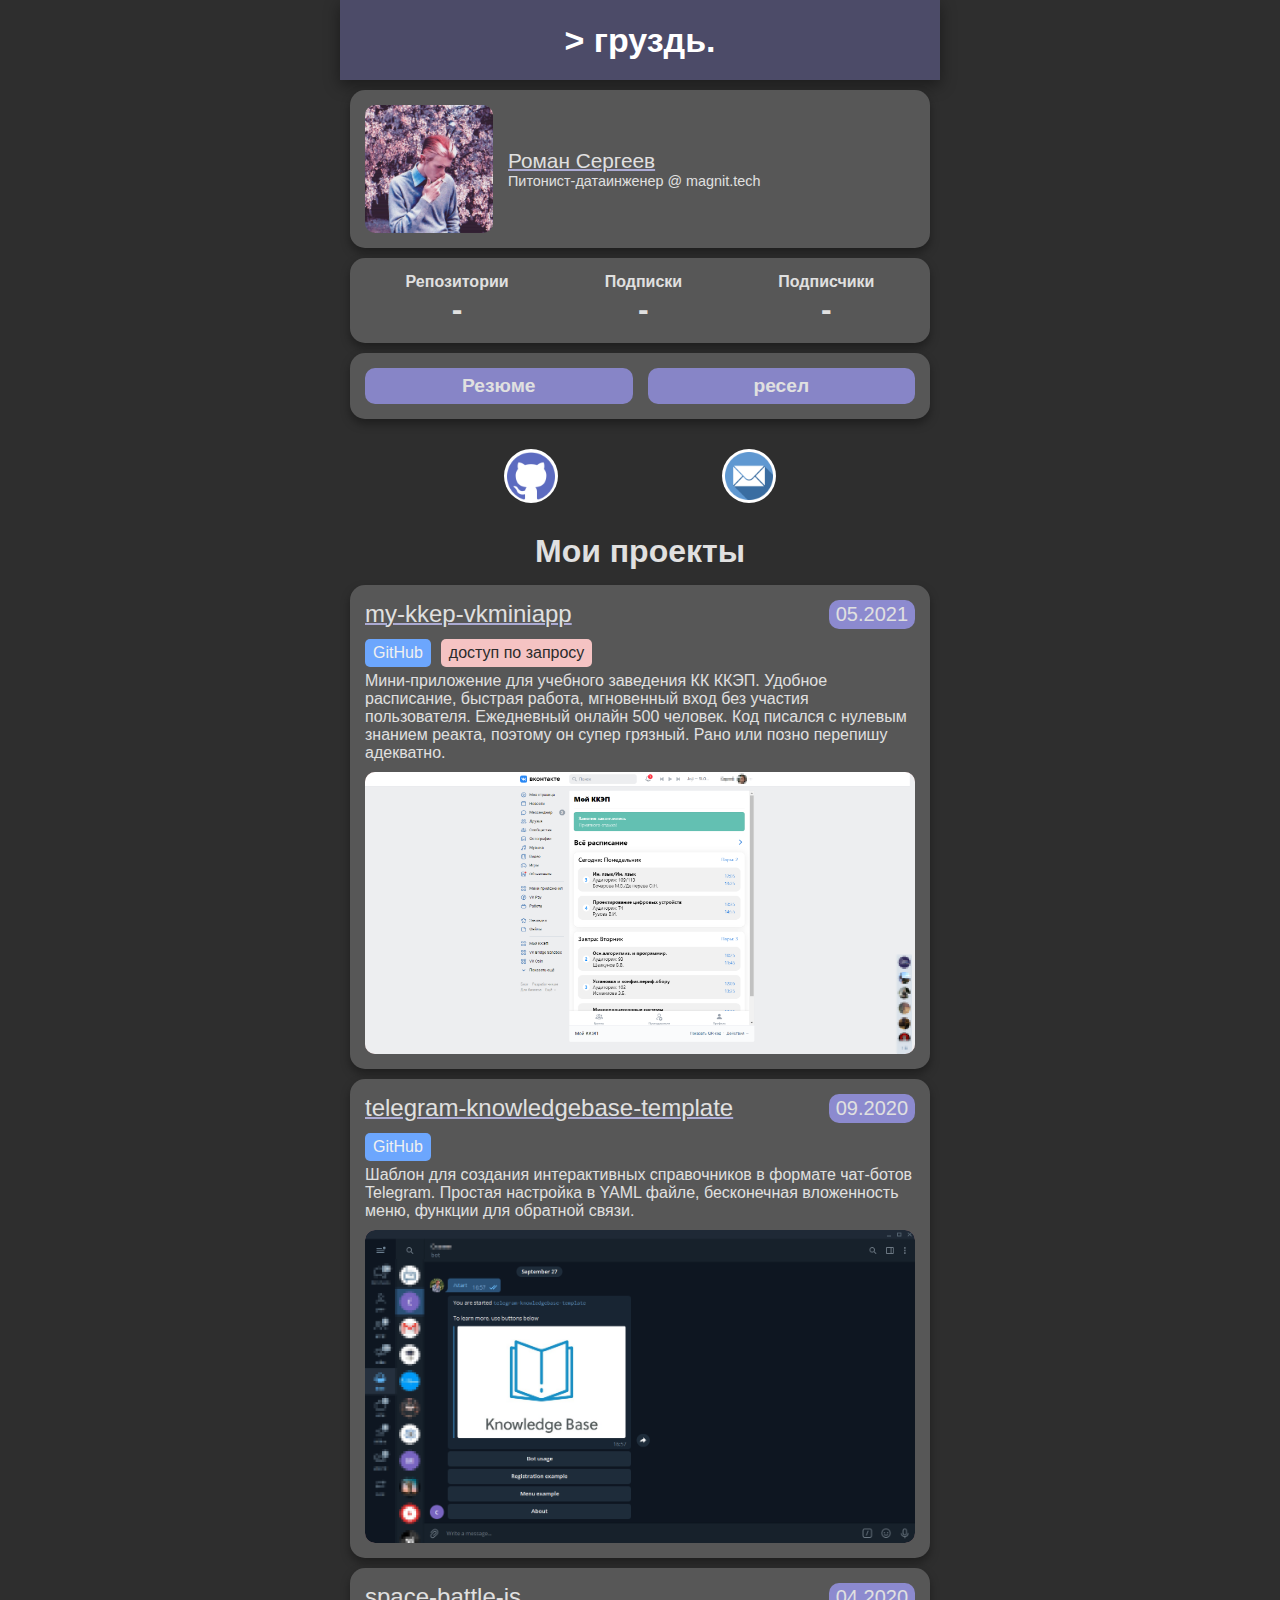
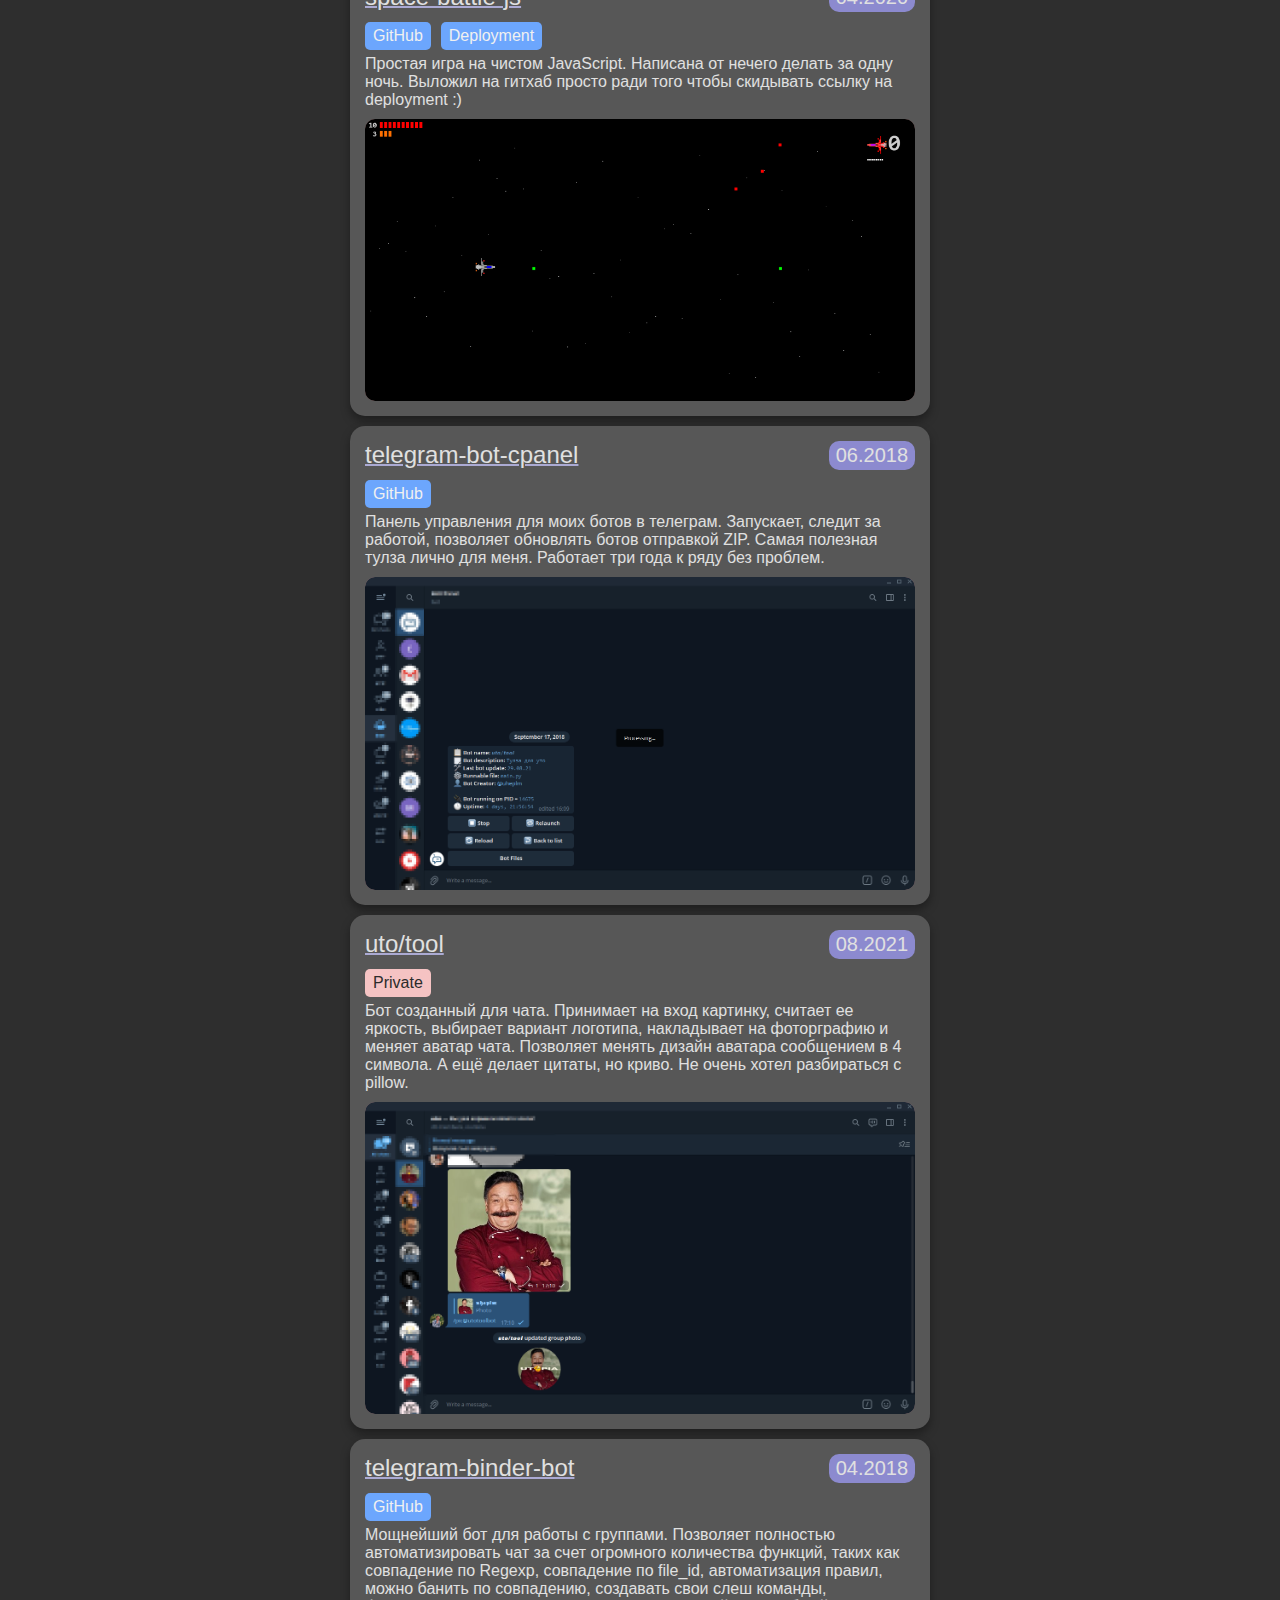
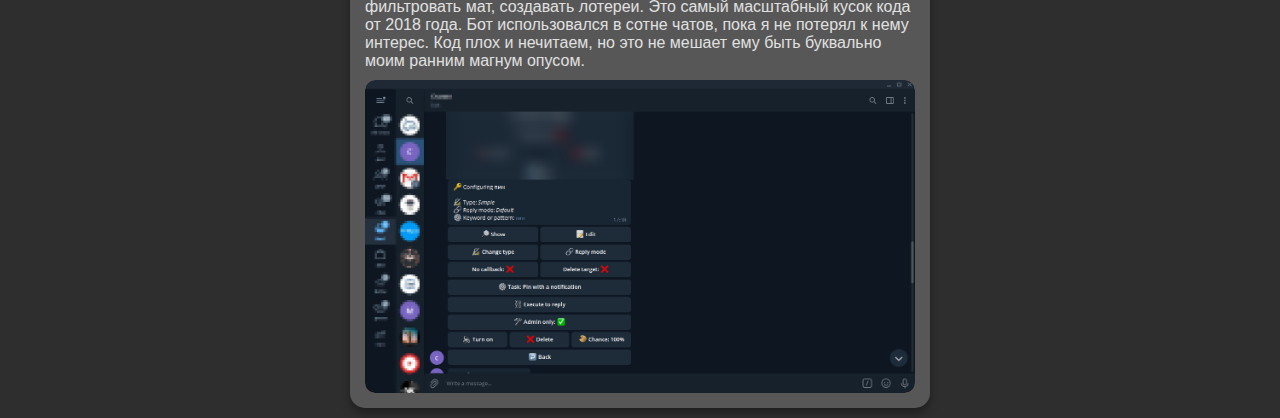
<file: index.html>
<html>

<head>
    <!--Let browser know website is optimized for mobile-->
    <meta name="viewport" content="width=device-width, initial-scale=1.0" />
    <link rel="stylesheet" href="index.css">
    <link type="image/png" rel="icon" href="png/fav.ico">
</head>

<body>
    <div class="header">
        <span class="header__avatar"></span>
        <span class="header__title">> груздь.</span>
    </div>
    <div class="cards">
        <div class="card-info">
            <img src="png/av.jpg" class="card-info__avatar"/>
            <div class="card-info_col">
                <span class="ci__name">Роман Сергеев</span>
                <span class="ci__bio">Питонист-датаинженер @ magnit.tech</span>
            </div>
        </div>
    </div>
    <div class="card-github">
        <div class="card-col">
            <span class="github-param">Репозитории</span>
            <span class="github-number" id="repos">-</span>
        </div>
        <div class="card-col">
            <span class="github-param">Подписки</span>
            <span class="github-number" id="following">-</span>
        </div>
        <div class="card-col">
            <span class="github-param">Подписчики</span>
            <span class="github-number" id="followers">-</span>
        </div>
    </div>
    <div class="card-buttons">
        <a href="https://budu.jobs/cv/p/6116f12f-f430-4489-84e9-92530934de76" class="button">Резюме</a>
        <a href="/static/resell/create.html" class="button">ресел</a>
    </div>
    <div class="ci-links">
        <a href="https://github.com/uheplm" target="_blank"><img src="png/github.png"/></a>
        <a href="mailto: grzd.me@gmail.com" target="_blank"><img src="png/email.png"/></a>
    </div>
    <div class="projects">Мои проекты</div>
    <div class="card">
        <div class="card__headerflex">
            <div class="card__header">my-kkep-vkminiapp</div>
            <div class="card__time">05.2021</div>
        </div>
        <div class="card__links">
            <a href="https://github.com/uheplm/my-kkep-vkminiapp">GitHub</a>
            <span>доступ по запросу</span>
        </div>
        <span class="card__content">
            Мини-приложение для учебного заведения КК ККЭП. Удобное расписание, быстрая работа,
            мгновенный вход без участия пользователя. Ежедневный онлайн 500 человек. 
            Код писался с нулевым знанием реакта, поэтому он супер грязный. 
            Рано или позно перепишу адекватно.
        </span>
        <img src="png/mykkep.png" class="card__cover" id="mykkep"></div>
    </div>
    <div class="card">
        <div class="card__headerflex">
            <div class="card__header">telegram-knowledgebase-template</div>
            <div class="card__time">09.2020</div>
        </div>
        <div class="card__links">
            <a href="https://github.com/uheplm/telegram-knowledgebase-template">GitHub</a>
        </div>
        <span class="card__content">
            Шаблон для создания интерактивных справочников в формате чат-ботов Telegram.
            Простая настройка в YAML файле, бесконечная вложенность меню, функции для обратной связи.
        </span>
        <img src="png/tgkb.png" class="card__cover" id="mykkep"></div>
    </div>
    <div class="card">
        <div class="card__headerflex">
            <div class="card__header">space-battle-js</div>
            <div class="card__time">04.2020</div>
        </div>
        <div class="card__links">
            <a href="https://github.com/uheplm/space-battle-js">GitHub</a>
            <a href="https://uheplm.github.io/space-battle-js">Deployment</a>
        </div>
        <span class="card__content">
            Простая игра на чистом JavaScript. Написана от нечего делать за одну ночь. 
            Выложил на гитхаб просто ради того чтобы скидывать ссылку на deployment :)
        </span>
        <img src="png/sbat.png" class="card__cover" id="mykkep"></div>
    </div>
    <div class="card">
        <div class="card__headerflex">
            <div class="card__header">telegram-bot-cpanel</div>
            <div class="card__time">06.2018</div>
        </div>
        <div class="card__links">
            <a href="https://github.com/uheplm/telegram-bot-cpanel">GitHub</a>
        </div>
        <span class="card__content">
            Панель управления для моих ботов в телеграм. 
            Запускает, следит за работой, позволяет обновлять ботов отправкой ZIP.
            Самая полезная тулза лично для меня. Работает три года к ряду без проблем.
        </span>
        <img src="png/btcp.png" class="card__cover" id="mykkep"></div>
    </div>
    <div class="card">
        <div class="card__headerflex">
            <div class="card__header">uto/tool</div>
            <div class="card__time">08.2021</div>
        </div>
        <div class="card__links">
            <span>Private</span>
        </div>
        <span class="card__content">
            Бот созданный для чата. Принимает на вход картинку, считает ее яркость, 
            выбирает вариант логотипа, накладывает на фоторграфию и меняет аватар чата.
            Позволяет менять дизайн аватара сообщением в 4 символа. А ещё делает цитаты, но криво.
            Не очень хотел разбираться с pillow.
        </span>
        <img src="png/utto.png" class="card__cover" id="mykkep"></div>
    </div>
    <div class="card">
        <div class="card__headerflex">
            <div class="card__header">telegram-binder-bot</div>
            <div class="card__time">04.2018</div>
        </div>
        <div class="card__links">
            <a href="https://github.com/uheplm/telegram-binder-bot">GitHub</a>
        </div>
        <span class="card__content">
           Мощнейший бот для работы с группами. Позволяет полностью автоматизировать чат за счет огромного количества функций,
           таких как совпадение по Regexp, совпадение по file_id, автоматизация правил, можно банить по совпадению, создавать 
           свои слеш команды, фильтровать мат, создавать лотереи. Это самый масштабный кусок кода от 2018 года. Бот использовался в сотне чатов, 
           пока я не потерял к нему интерес. Код плох и нечитаем, но это не мешает ему быть буквально моим ранним магнум опусом.
        </span>
        <img src="png/bind.png" class="card__cover" id="mykkep"></div>
    </div>
    <script src="github.js"></script>
</body>

</html>
</file>
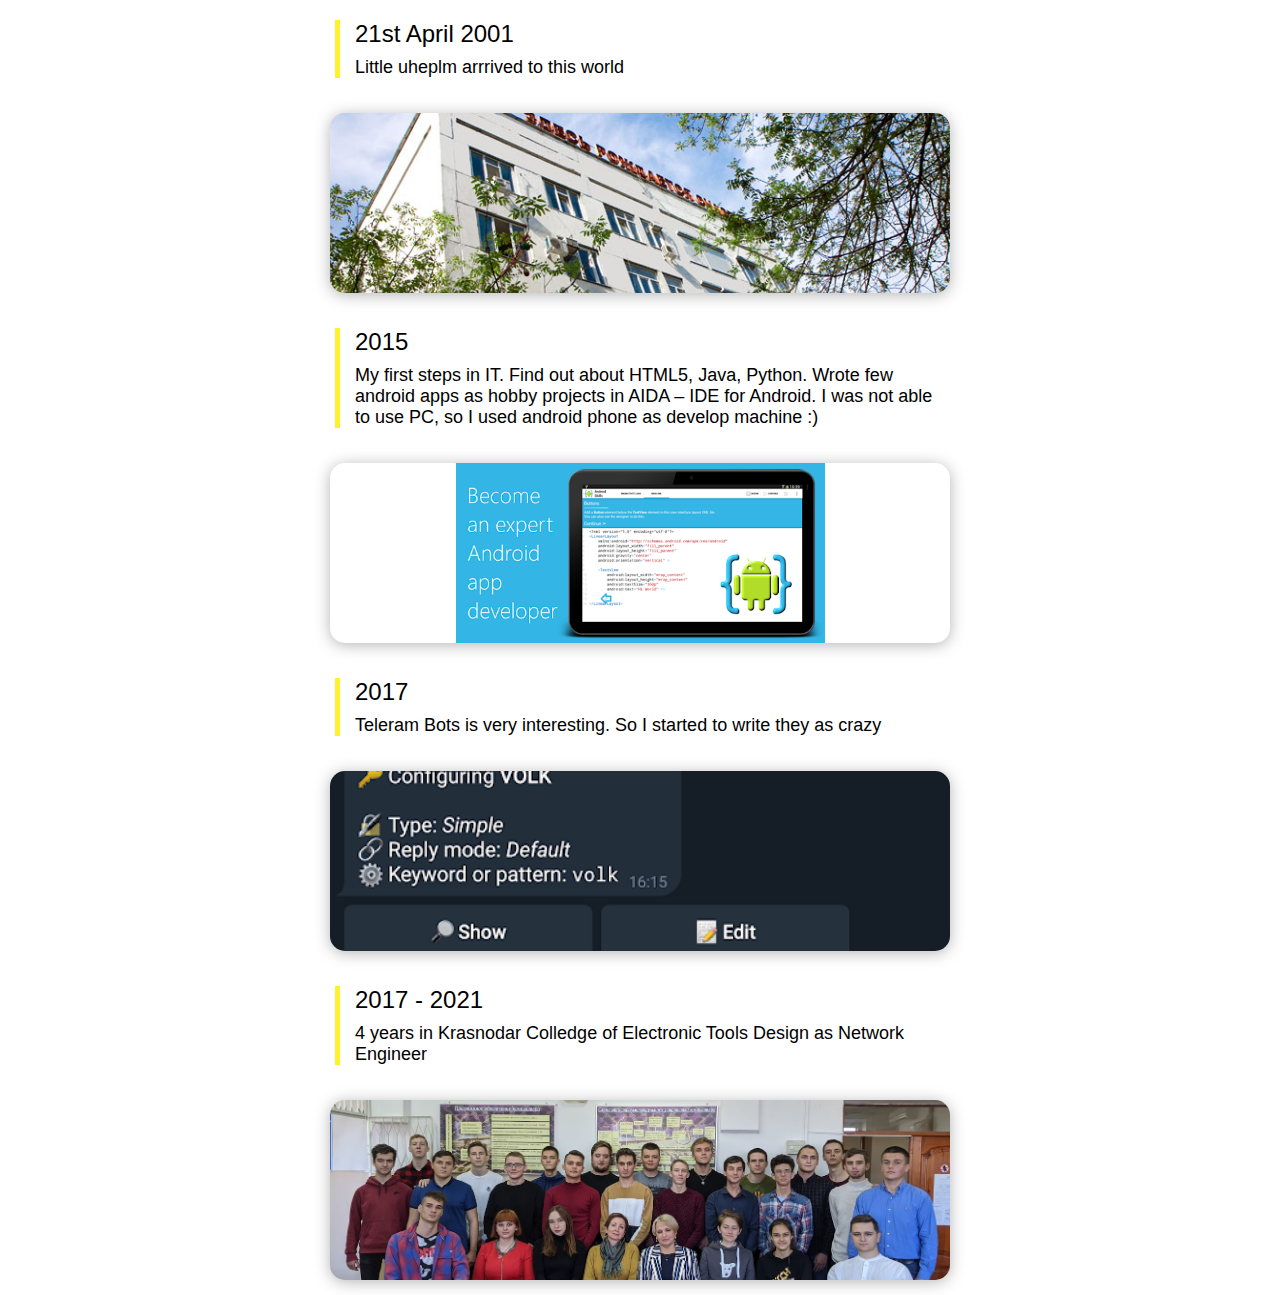
<file: about.html>
<html>

<head>
    <!--Let browser know website is optimized for mobile-->
    <meta name="viewport" content="width=device-width, initial-scale=1.0" />
    <link rel="stylesheet" href="main.css">
</head>

<body>
    <div id="wrapper">
        <div class="data">
            <span class="header">21st April 2001</span>
            <p>Little uheplm arrrived to this world</p>
        </div>
        <div class="card-grid">
            <div class="micro-card" id="born"></div>
        </div>
        <div class="data">
            <span class="header">2015</span>
            <p>My first steps in IT. Find out about HTML5, Java, Python. Wrote few android apps as hobby projects in AIDA – IDE for Android. I was not able to use PC, so I used android phone as develop machine :)</p>
        </div>
        <div class="card-grid">
            <div class="micro-card" id="aide"></div>
        </div>
        <div class="data">
            <span class="header">2017</span>
            <p>Teleram Bots is very interesting. So I started to write they as crazy</p>
        </div>
        <div class="card-grid">
            <div class="micro-card" id="bots"></div>
        </div>
        <div class="data">
            <span class="header">2017 - 2021</span>
            <p>4 years in Krasnodar Colledge of Electronic Tools Design as Network Engineer</p>
        </div>
        <div class="card-grid">
            <div class="micro-card" id="colledge"></div>
        </div>
    </div>
    <!-- <div class="modal-layout">

    </div> -->
    <!-- <h1 class="header" style="font-style: italic;">Это – "хайтек"<br/>визитка</h1>
    <div class="card">
        <img class="avatar" src="pic.jpg"/>
        <div class="summary">
            <span class="title">Сергеев Роман</span>
            <span class="subtitle">Двадцатилетний разработчик</span>
            <div class="icons">
                <a href="https://t.me/uheplm" target="_blank"><img src="png/004-telegram.png"/></a>
                <a href="https://github.com/uheplm" target="_blank"><img src="png/003-github.png"/></a>
                <a href="https://vk.com/wheelchair_user" target="_blank"><img src="png/002-vk.png"/></a>
                <a href="mailto: grzd.me@gmail.com" target="_blank"><img src="png/001-email.png"/></a>
            </div>
        </div>
    </div>
    <br/>
    <div class="btn-row">
        <a class="link" href="contact.vcf">Сохранить в контакты</a>
    </div>
    <br/>
    <div class="card-col">
        <span class="title">Написать мне тут</span>
        <div class="btn-row">
            <a href="https://t.me/uheplm" style="margin-right: 5px;">Телеграм</a>
            <a href="https://vk.com/wheelchair_user">ВКонтакте</a>
        </div>
    </div>
    <br/>
    <div class="card-col">
        <span class="title">Кто я такой</span>
        <p>Двадцатилетний груздь, любитель пива. Для связи желательно Телеграм. Могу создать вам такую же визитку за банку пива. Слушаю БАУ, не принимаю осуждений</p>
    </div>
    <br/>
    <div class="card-col">
        <span class="title">Навыки</span>
        <div class="skillsrow">
            <span>JavaScript</span> 
            <span>Python 3</span>
            <span>HTML5</span>
            <span>React</span>
            <span>Git</span>
            <span>Linux</span>
            <span>AD DS</span>
            <span>Windows</span>
            <span>NodeJS</span>
            <span>Android</span>
        </div>
    </div>
    <br/>
    <!-- <div class="card-col">
        <span class="title">Config</span>
        <ul>
            <li>Asus Vivobook Pro 17 (Max)</li>
            <li>Google Pixel 3</li>
            <li>Google Pixel 3</li>
        </ul>
    </div>
    <br/> --> 
</body>

</html>
</file>
<file: index.css>
body{
    max-width: 600px;
    margin: 0 auto !important;
    float: none !important;
    font-family: -apple-system, BlinkMacSystemFont, 'Segoe UI', Roboto, Oxygen, Ubuntu, Cantarell, 'Open Sans', 'Helvetica Neue', sans-serif;
    background-color: rgb(46, 46, 46);
}

.header{
    display: flex;
    justify-content: center;
    flex-direction: row;
    width: inherit;
    /* margin: 0 10px 0 10px; */
    min-height: 5rem;
    background-color : #4c4b68;
    line-height: 5rem;
    padding: 0 15px 0 15px;
    /* border-radius: 0 0 15px 15px; */
    box-shadow: 0 5px 15px rgba(0, 0, 0, 0.418);
}
.header__title{
    font-size: 34px;
    color: #fff;
    font-weight: 900;
}
.cards{
    width: inherit;
}
.card{
    display: flex;
    flex-direction: column;
    background-color: #575757;
    width: inherit;
    margin: 10px;
    padding: 15px;
    box-shadow: 0 5px 10px rgba(0, 0, 0, 0.349);
    border-radius: 15px;
}
.card-buttons{
    display: flex;
    flex-direction: row;
    justify-content: space-between;
    gap: 15px;
    background-color: #575757;
    width: inherit;
    margin: 10px;
    padding: 15px;
    box-shadow: 0 5px 10px rgba(0, 0, 0, 0.349);
    border-radius: 15px;
}
.button{
    display: block;
    width: 100%;
    text-align: center;
    background-color: #8785c7;
    padding: 7px 10px 7px 10px;
    font-weight: 700;
    color:rgb(224, 224, 224);
    font-size: 1.2rem;
    border-radius: 10px;
    text-decoration: none;
}
.card-info{
    display: flex;
    flex-direction: row;
    background-color: #575757;
    color: rgb(224, 224, 224);
    width: inherit;
    margin: 10px;
    padding: 15px;
    box-shadow: 0 5px 10px rgba(0, 0, 0, 0.349);
    border-radius: 15px;
    align-items: center;
}
.card__headerflex{
    display: flex;
    flex-direction: row;
    justify-content: space-between;
}
.card__time{
    margin-bottom: 5px;
    background-color: #8c8acf;
    color: rgb(224, 224, 224);
    font-size: 20px;
    padding: 3px 7px 3px 7px;
    border-radius: 10px;
    max-height: 1.7rem;
}
.card__header{
    font-size: 24px;
    margin-bottom: 5px;
    color:rgb(224, 224, 224);
    text-decoration: underline;
    text-decoration-color: #abaad3;
    text-decoration-thickness: .1rem;
}
.card__content{
    font-size: 18px;
    margin-bottom: 10px;
    font-size: 1rem;
    color:rgb(224, 224, 224);
}
.card__cover{
    display: block;
    width: 100%;
    max-height: 400px;
    background: rosybrown;
    border-radius: 10px;
}
.card__links{
    display:flex;
    flex-direction: row;
    justify-content: flex-start;
    margin: 5px 0 5px 0;
}
.card__links > a{
    background-color: #6ca6fd;
    color: rgb(240, 240, 240);
    padding: 5px 8px 5 8px;
    border-radius: 5px;
    font-weight: 500;
    font-size: 1rem;
    margin-right: 10px;
    text-decoration: none;
    
}
.card__links > span{
    background-color: #f5c3c3;
    color: rgb(43, 43, 43);
    padding: 5px 8px 5 8px;
    border-radius: 5px;
    font-weight: 500;
    font-size: 1rem;
    margin-right: 5px;
    text-decoration: none;
}
.card__content_image{
    width: 100%;
}
.card-info__avatar{
    width: 8rem;
    height: 8rem;
    border-radius: 10px;
    margin-right: 15px;
    /* box-shadow: 0 0 10px rgba(0, 0, 0, 0.342); */
}
.card-info_col{
    display: flex;
    flex-direction: column;
}
.ci__name{
    font-size: 1.3rem;
    font-weight: 500;
    text-decoration: underline;
    text-decoration-color: #abaad3;
    text-decoration-thickness: .1rem;
}
.ci__bio{
    font-size: 0.9rem;
    font-weight: 350;
}
.card-links{
    display: flex;
    flex-direction: column;
    background-color: #D09CAD;
    width: inherit;
    margin: 15px;
    padding: 15px;
    box-shadow: 0 5px 10px rgba(0, 0, 0, 0.349);
    border-radius: 15px;
}
.ci-links {
    display: flex;
    flex-direction: row;
    height: 100%;
    margin: 30px 0 30px 0;
    justify-content: space-evenly;
    height: max-content;
}
.ci-links a {
    background-color: #ffffff;
    padding: 3px;
    border-radius: 100%;
}
.ci-links a img{
    width: 3rem;
    height: 3rem;
}
.card-github{
    display: flex;
    flex-direction: row;
    justify-content: space-around;
    gap: 15px;
    background-color: #575757;
    width: inherit;
    margin: 10px;
    padding: 15px;
    box-shadow: 0 5px 10px rgba(0, 0, 0, 0.349);
    border-radius: 15px;
}
.card-col{
    display: flex;
    flex-direction: column;
    justify-content: center;
    align-items: center;
}
.github-param{
    color:rgb(224, 224, 224);
    font-weight: 700;
}

.github-number{
    font-size: 2rem;
    color:rgb(224, 224, 224);
    font-weight: 700;
}
.projects{
    margin: 15px;
    color: rgb(224, 224, 224);
    font-size: 2rem;
    font-weight: 700;
    width: inherit;
    text-align: center;
}
</file>
<file: main.css>
body {
    max-width: 650px;
    margin: 0 auto !important;
    float: none !important;
    transition: 0.5s;
}
/* body > * {
    margin: 15px
} */
.card {
    display: flex;
    flex-direction: column;
    height: 250px;
    background: linear-gradient(#00000075, #00000075), url("png/background.jpg");
    background-position: center 40%;
    box-shadow: 0 2px 15px #5f5f5f;
    border-radius: 15px;
    padding: 15px;
    /* border-bottom: 2px solid rgba(255, 252, 205, 0.63); */
    margin: 15px;
}
.username,
.about {
    font-size: 24px;
    font-family: 'Segoe UI', Tahoma, Geneva, Verdana, sans-serif;
    color: #fff;
}
.about {
    font-family: 'Gill Sans', 'Gill Sans MT', Calibri, 'Trebuchet MS', sans-serif;
    font-size: 18px;

}
.avatar {
    width: 50px;
    height: 50px;

}
.icons {
    display: flex;
    height: 100%;
    justify-content: left;
    align-items: flex-end;

}
.icons a {
    margin: 5px;
    background-color: #ffffff;
    padding: 3px;
    border-radius: 100%;
    box-shadow: 0 2px 15px #5f5f5f;

}
.icons a img {
    width: 40px;
    height: 40px;
}
.data {
    margin: 20px;
    padding-left: 15px;
    font-family: 'Segoe UI', Tahoma, Geneva, Verdana, sans-serif;
    height: max-content;
    border-left: 5px solid #fff12c;
}
.header {
    font-size: 24px;
    font-family: 'Segoe UI', Tahoma, Geneva, Verdana, sans-serif;

}
.data p,
.micro-card {
    font-size: 18px;
    margin-block-start: 0.5em;
    margin-block-end: 0.5em;
}
.micro-card {
    display: flex;
    flex-direction: column;
    justify-content: flex-end;
    height: 150px;
    box-shadow: 0 2px 15px #5f5f5f77;
    border-radius: 15px;
    padding: 15px;
    margin: 15px;
    background-color: #fff;
}
.micro-card > .header {
    background: rgb(255, 255, 255);
    padding: 7px 15px;
    border-radius: 10px;
    box-shadow: 0 2px 15px #5f5f5f77;
    width: max-content;
}
a{
    color: inherit;
    text-decoration: inherit;
}
.modal-layout {
    position: fixed;
    left: -15px;
    width: 100%;
    min-height: 400px;
    background-color: aqua;
}
.card-grid {
    display: flex;
    flex-direction: row;
    justify-content: space-between;
    padding: 0 !important;
}
.card-grid > .micro-card {
    width: 100%;
}
#me1 {
    background-image: url("png/me-1.jpg");
    background-position: center 30%;
    background-size: cover;
}
#soft1 {
    background-image: url("png/soft1.png");
    background-position: center 30%;
    background-size: cover;
}
#born{
    background-image: url("png/born.jpg");
    background-position: center 30%;
    background-size: cover;
}
#colledge{
    background-image: url("png/kkep.jpg");
    background-position: center;
    background-size: cover;
}
#colledge{
    background-image: url("png/kkep.jpg");
    background-position: center;
    background-size: cover;
}
#aide{
    background-image: url("png/aide.png");
    background-position: center;
    background-size: contain;
    background-repeat: no-repeat;
}
#bots{
    background-image: url("png/bot.png");
    background-position: center;
    background-size: cover;
}
#gallery{
    background-image: url("png/gallery.jpg");
    background-position: center;
    background-size: cover;
}
#money{
    background-image: url("png/money.jpg");
    background-position: center;
    background-size: cover;
}
</file>
